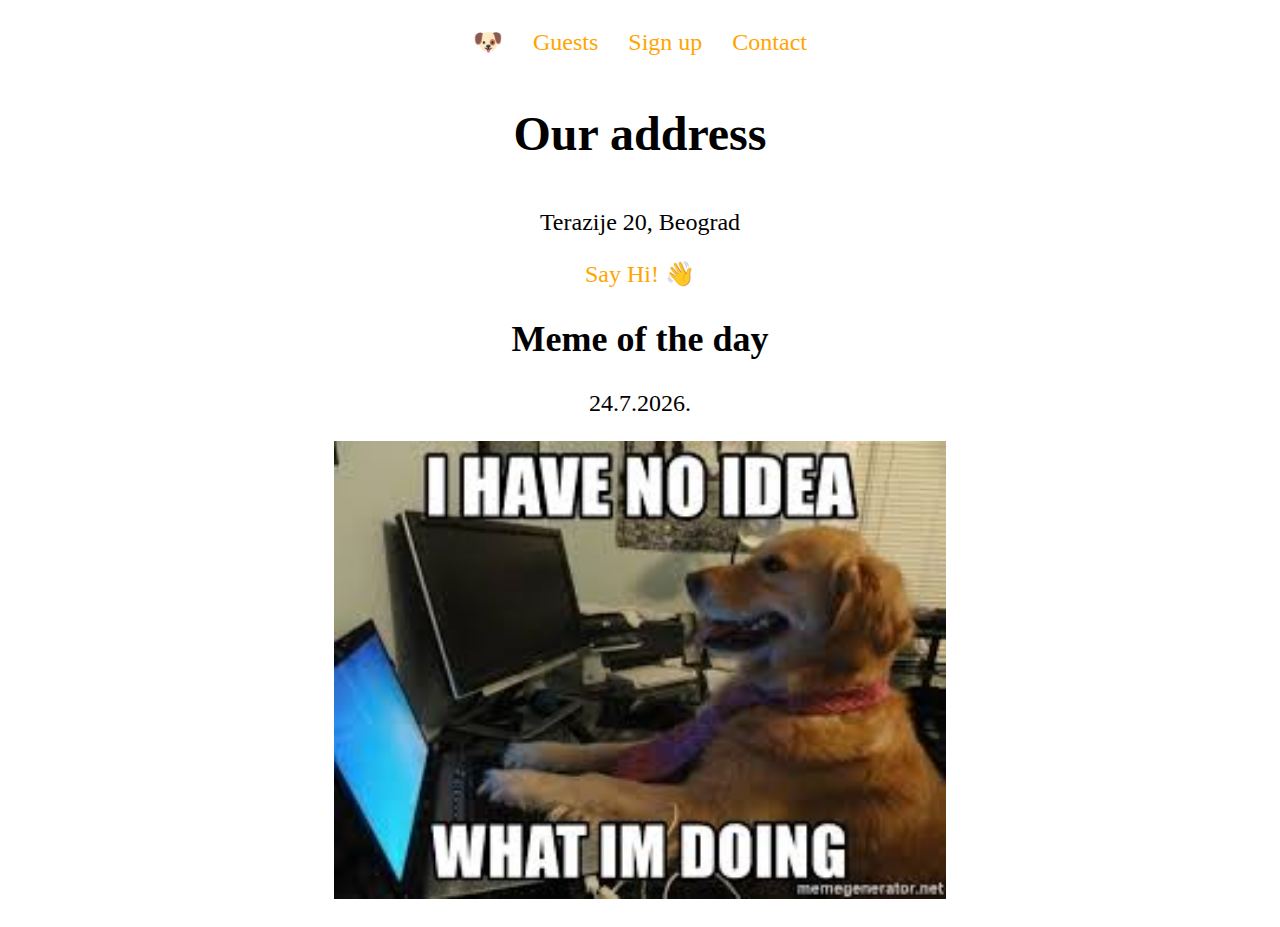
<file: contact.html>
<!DOCTYPE html>
<html lang="en">
  <head>
    <title>DogHouse 🐶</title>
    <meta charset="utf-8" />
    <meta http-equiv="X-UA-Compatible" content="IE=edge" />
    <meta name="viewport" content="width=device-width, initial-scale=1" />

    <!-- import the webpage's stylesheet -->
    <link rel="stylesheet" href="css/style.css" />
    <script src="script/script.js" defer></script>

  </head>
  <body>
    <div class="wrapper">
      <header class="header">
        <nav class="menu">
            <ul>
              <li><a href="index.html">🐶</a></li>
              <li><a href="guests.html">Guests</a></li>
              <li><a href="signup.html">Sign&nbsp;up</a></li>
              <li><a href="contact.html">Contact</a></li>
            </ul>
        </nav>
      </header>
      <article class="contact">
          <h1>Our address</h1>
          <p>Terazije 20, Beograd</p>
          <a href="mailto:milos.mihajlija@gmail.com">Say Hi! 👋</a>
          <h2>
            Meme of the day
          </h2>
          <p id="date">
          </p>
          <img id="meme"/>
        </div>
      </article>
    </div>
  </body>
</html>
</file>
<file: css/style.css>
/* CSS files add styling rules to your content */

*, *:before, *:after {
  box-sizing: border-box;
}

body {
  font-family: 'Open Sans', 'sans-serif';
  background-color: #fff;
}

h1, p {
  margin: 0 0 1em 0;
  text-align: center;
}

/* make a grid */
.wrapper {
  max-width: 100vw;
  margin: 0 auto;
  display: grid;
  grid-template-rows: auto auto;
  grid-gap: 10px;
}

.wrapper > * {
  color: black;
  padding: 20px;
  font-size: 150%;
}

ul {
  list-style-type: none;
  margin: 0;
  padding: 0;
}

li {
  display: inline;
  padding: 0.5em;
}

a {
  color:orange;
  text-decoration: none;
}

a:hover {
  color: palegreen;
}

nav {
  text-align: center;
}

#hero {
  min-height: 800px;
  background-image: url("hero.jpeg");
  background-position: center; 
  background-repeat: no-repeat; 
  background-size: contain; 
}

.contact {
  display: flex;
  flex-direction: column;
  justify-content: center;
  align-items: center; 
}

#meme {
  width: 50%;
  max-width: 100%;
  height: auto;
  display: block;
  margin-left: auto;
  margin-right: auto;
}
</file>
